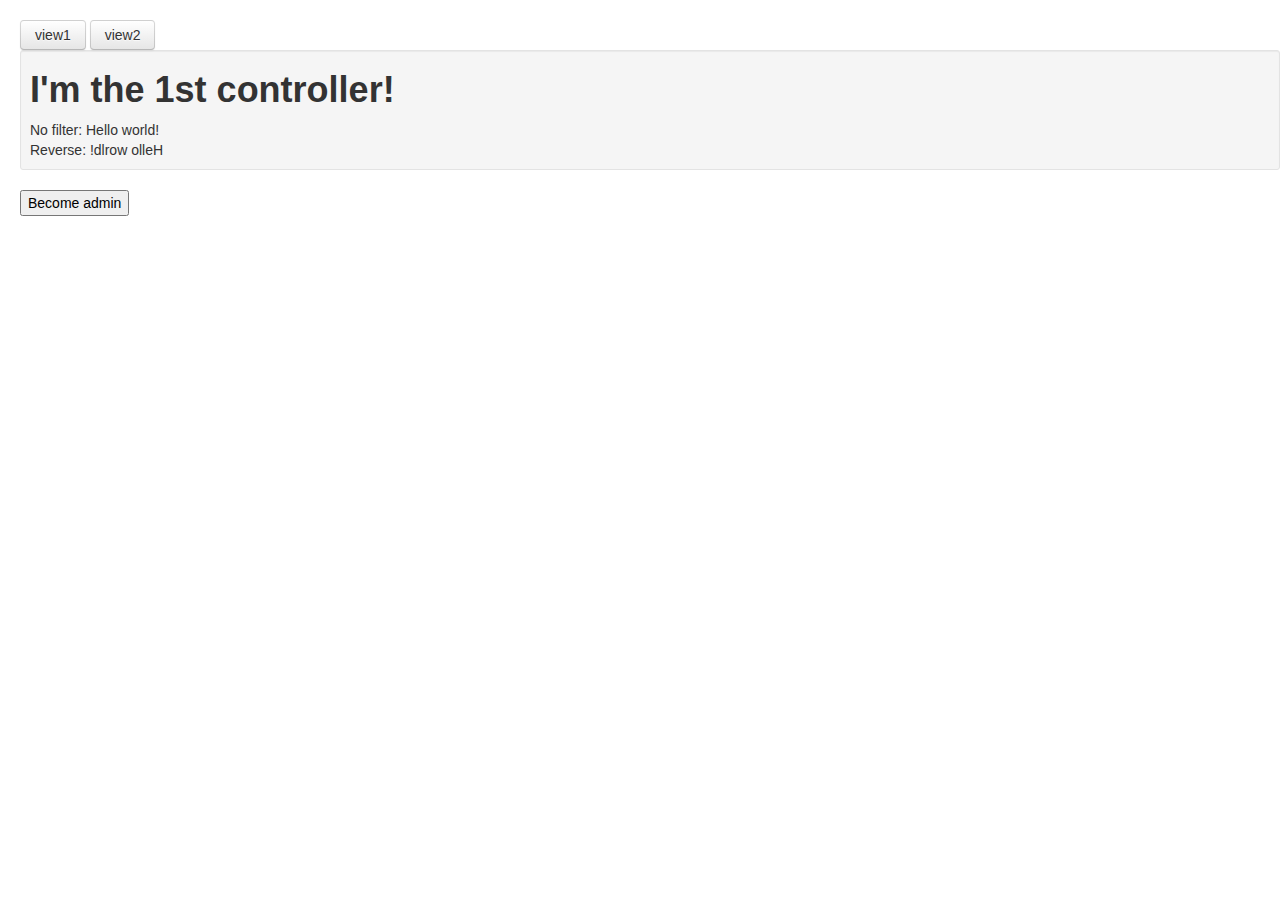
<file: app/index.html>
<!doctype html>
<html lang="en">
<head>
    <meta charset="utf-8">
    <title>My AngularJS App</title>
    <link rel="stylesheet" href="css/app.css"/>
    <link rel="stylesheet" href="css/bootstrap.css"/>
</head>
<body>

<div>
    <a href="#/view1" class="btn">view1</a>
    <a href="#/view2" class="btn">view2</a>
    <a href="#/admin" class="btn" ng-show="isAdmin">admin</a>
</div>

<div ng-view class="well well-small"></div>

<button ng-hide="isAdmin" ng-click="isAdmin=true;">Become admin</button>

<script data-main="js/main" src="lib/require/require.js"></script>
</body>
</html>
</file>
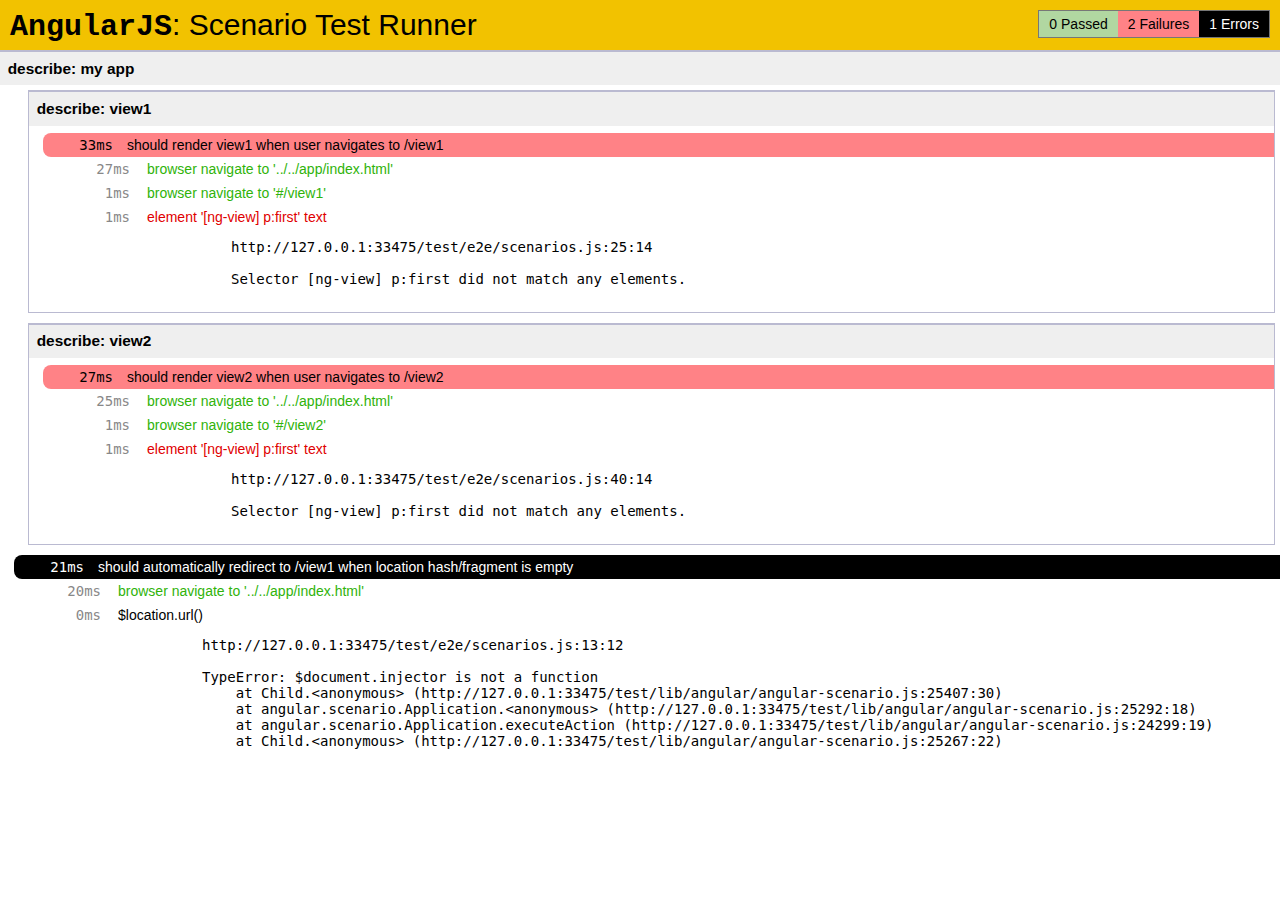
<file: test/e2e/runner.html>
<!doctype html>
<html lang="en">
  <head>
    <title>End2end Test Runner</title>
    <script src="../lib/angular/angular-scenario.js" ng-autotest></script>
    <script src="scenarios.js"></script>
  </head>
  <body>
  </body>
</html>
</file>
<file: app/css/app.css>
/* app css stylesheet */

body {
    padding-left: 20px;
    padding-top: 20px;
}
</file>
